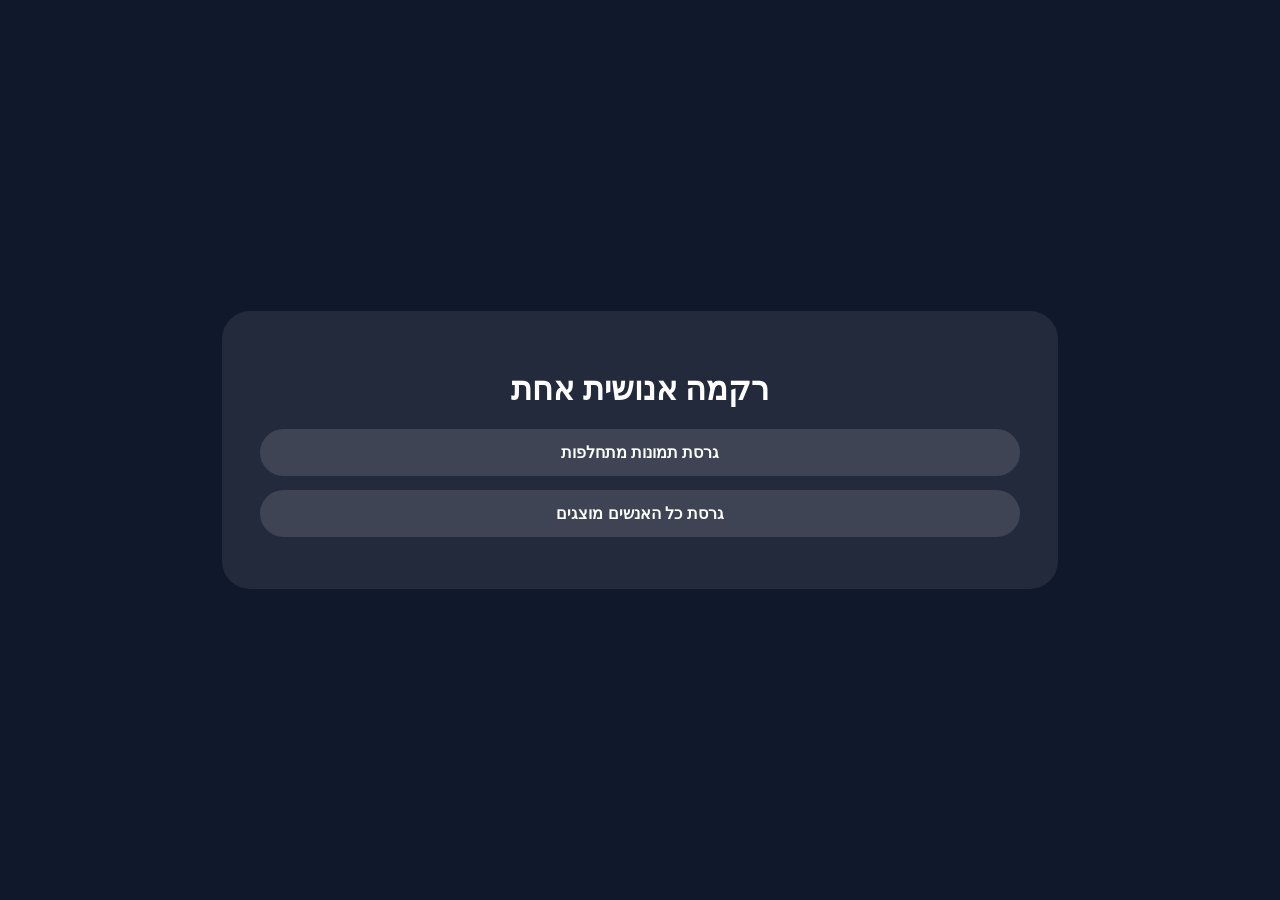
<file: index.html>
<!doctype html><html lang="he" dir="rtl"><head><meta charset="utf-8"><meta name="viewport" content="width=device-width,initial-scale=1"><title>רקמה אנושית אחת</title><style>body{margin:0;min-height:100vh;display:grid;place-items:center;background:#10182b;color:#fff;font-family:Arial,sans-serif}main{width:min(92%,760px);padding:38px;border-radius:28px;background:rgba(255,255,255,.08);text-align:center}a{display:block;margin:14px auto;padding:14px 18px;border-radius:999px;background:rgba(255,255,255,.12);color:#fff;text-decoration:none;font-weight:700}</style></head><body><main><h1>רקמה אנושית אחת</h1><a href="version_fade_search/">גרסת תמונות מתחלפות</a><a href="version_all_visible_search/">גרסת כל האנשים מוצגים</a></main></body></html>
</file>
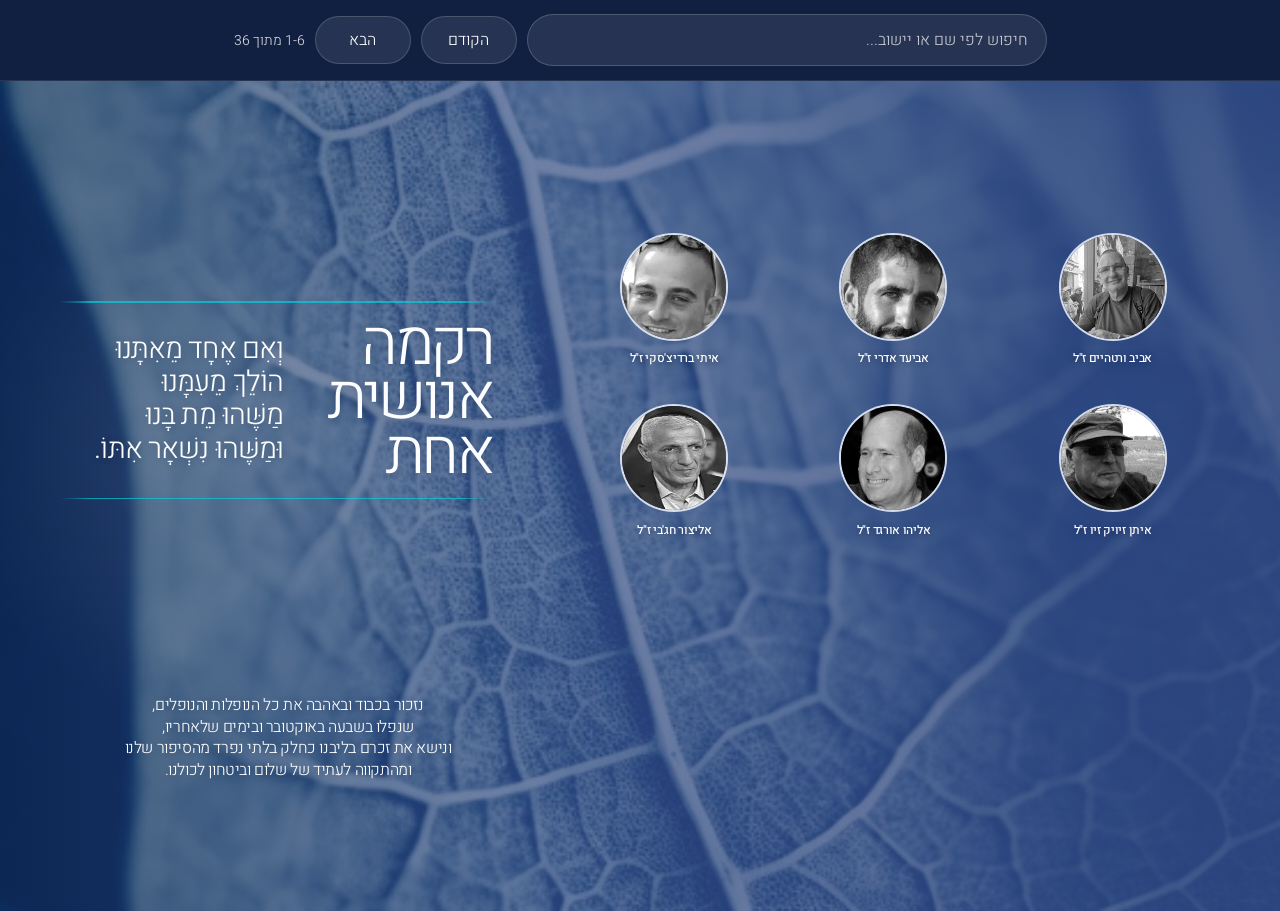
<file: version_all_visible_search/index.html>
<!doctype html>
<html lang="he" dir="rtl">
<head>
<meta charset="utf-8"><meta name="viewport" content="width=device-width, initial-scale=1">
<title>רקמה אנושית אחת — תמונות מתחלפות</title>
<style>
@import url('https://fonts.googleapis.com/css2?family=Heebo:wght@300;400;500;600;700;800;900&display=swap');
:root {
  --leaf-landscape: url("[data-uri]");
  --leaf-portrait: url("[data-uri]");
  --white: #fbfdff;
  --paper-blue: #2e427a;
  --paper-deep: #1d315e;
  --line: rgba(0,213,223,.72);
  --font: "Heebo", "Assistant", "Noto Sans Hebrew", Arial, sans-serif;
  --stroke: rgba(248,251,255,.82);
}
* { box-sizing:border-box; }
html { scroll-behavior:smooth; }
body {
  margin:0; min-height:100%; background:var(--paper-blue); color:var(--white);
  font-family:var(--font); overflow-x:hidden; font-weight:300;
}
button,input { font:inherit; color:inherit; }
button { cursor:pointer; }
img { max-width:100%; display:block; }
.rekama-wrap { width:min(100%,1920px); margin-inline:auto; background:var(--paper-blue); }
.toolbar {
  position:sticky; top:0; z-index:80; display:flex; flex-wrap:wrap; gap:10px; align-items:center; justify-content:center;
  padding:14px 16px; background:rgba(14,28,58,.88); backdrop-filter:blur(10px); border-bottom:1px solid rgba(255,255,255,.09);
}
.toolbar input {
  min-width:min(520px,100%); width:min(520px,100%); border:1px solid rgba(255,255,255,.18);
  background:rgba(255,255,255,.09); border-radius:999px; padding:13px 18px; outline:none;
}
.toolbar input::placeholder { color:rgba(255,255,255,.72); }
.tool-btn {
  border:1px solid rgba(255,255,255,.17); background:rgba(255,255,255,.09);
  border-radius:999px; padding:11px 16px; min-width:96px;
  transition:background .2s ease,transform .2s ease;
}
.tool-btn:hover,.tool-btn:focus-visible { background:rgba(255,255,255,.15); transform:translateY(-1px); outline:none; }
.tool-meta { font-size:14px; color:rgba(255,255,255,.80); }

.pdf-bg {
  position:relative; isolation:isolate; overflow:hidden;
  background:
    radial-gradient(circle at 18% 45%, rgba(255,255,255,.14), transparent 24%),
    linear-gradient(90deg, rgba(27,53,102,.50) 0%, rgba(46,66,122,.74) 36%, rgba(46,66,122,.94) 100%),
    var(--leaf-landscape) left center / cover no-repeat,
    var(--paper-blue);
}
.pdf-bg::before {
  content:""; position:absolute; inset:0; z-index:0;
  background: var(--leaf-landscape) left center / cover no-repeat;
  opacity:.28; mix-blend-mode:screen; filter:contrast(1.02) brightness(1.00);
  pointer-events:none;
}
.pdf-bg::after {
  content:""; position:absolute; inset:0; z-index:0;
  background:linear-gradient(90deg,rgba(11,34,72,.36) 0%, rgba(46,66,122,.22) 42%, rgba(46,66,122,.39) 100%);
  pointer-events:none;
}
.pdf-bg>* { position:relative; z-index:1; }
.rule { display:block; width:100%; height:1.7px; background:linear-gradient(90deg,transparent,var(--line) 7%,var(--line) 93%,transparent); opacity:.92; }
.title-lockup { display:grid; grid-template-columns:minmax(0,1.10fr) minmax(0,.93fr); align-items:center; gap:4.8%; direction:ltr; padding-block:3.5% 3.8%; }
.poem {
  direction:rtl; margin:0; font-size:clamp(25px,2.25vw,44px); font-weight:300; line-height:1.16;
  letter-spacing:-.03em; text-align:right; white-space:nowrap; text-shadow:0 1px 8px rgba(0,0,0,.18);
}
.main-title {
  direction:rtl; margin:0; font-size:clamp(56px,4.95vw,96px); font-weight:300; line-height:.86;
  letter-spacing:-.052em; text-align:right; text-shadow:0 1px 8px rgba(0,0,0,.16);
}
.dedication { margin:0; font-size:clamp(16px,1.18vw,22px); font-weight:300; line-height:1.35; letter-spacing:-.025em; text-align:center; text-shadow:0 1px 8px rgba(0,0,0,.18); }

.memory-slot {
  width:100%; display:grid; justify-items:center; align-content:start; text-decoration:none; direction:rtl; min-width:0;
  background:transparent; border:0; padding:0; color:#fff;
}
.photo-holder {
  width:clamp(92px,6.15vw,132px); aspect-ratio:1/1; border-radius:50%; overflow:hidden; display:grid; place-items:center;
  background:rgba(25,48,94,.32);
  box-shadow:0 0 0 clamp(2px,.16vw,4px) var(--stroke), inset -16px 0 28px rgba(255,255,255,.06), inset 18px 0 28px rgba(0,0,0,.08);
  transition:opacity .9s ease,transform .9s ease,filter .9s ease;
}
.photo-holder img { width:100%; height:100%; display:block; object-fit:contain; object-position:center center; background:rgba(255,255,255,.03); filter:grayscale(1) contrast(1.08); }
.slot-name {
  margin-top:clamp(10px,1.05vw,18px); max-width:145%; color:#fff; font-size:clamp(12px,.83vw,17px); font-weight:500;
  line-height:1.1; letter-spacing:-.025em; text-align:center; text-wrap:balance; text-shadow:0 1px 7px rgba(0,0,0,.35);
}
.memory-slot.is-fading .photo-holder,.memory-slot.is-fading .slot-name { opacity:.12; transform:scale(.96); filter:blur(.35px); }
.memory-slot:focus-visible { outline:3px solid rgba(128,225,245,.95); outline-offset:8px; border-radius:22px; }

.lightbox { position:fixed; inset:0; z-index:999; display:none; place-items:center; padding:22px; }
.lightbox.is-open { display:grid; }
.lightbox-backdrop { position:absolute; inset:0; background:rgba(5,12,28,.72); backdrop-filter:blur(8px); }
.lightbox-card {
  position:relative; width:min(92vw,620px); border-radius:30px; padding:clamp(18px,3vw,32px);
  background:linear-gradient(145deg, rgba(46,66,122,.96), rgba(18,33,67,.96));
  box-shadow:0 30px 90px rgba(0,0,0,.42), inset 0 0 0 1px rgba(255,255,255,.10);
  text-align:center;
}
.lightbox-close {
  position:absolute; inset-inline-start:18px; inset-block-start:18px; width:42px; height:42px; border-radius:50%;
  border:0; background:rgba(255,255,255,.92); color:#17264a; font-size:30px; line-height:1;
}
.lightbox-img {
  width:min(70vw,300px); aspect-ratio:1/1; border-radius:50%; overflow:hidden; margin:12px auto 20px;
  box-shadow:0 0 0 4px rgba(255,255,255,.78), 0 20px 50px rgba(0,0,0,.32); background:rgba(255,255,255,.08);
}
.lightbox-img img { width:100%; height:100%; object-fit:contain; filter:grayscale(1) contrast(1.08); }
.lightbox-title { margin:0; font-size:clamp(30px,4.4vw,56px); font-weight:300; line-height:1.05; }
.lightbox-place { display:inline-block; margin-top:12px; padding:7px 14px; border-radius:999px; background:rgba(255,255,255,.10); color:rgba(255,255,255,.9); font-size:16px; }

@media(max-width:860px),(orientation:portrait) {
  .pdf-bg {
    background:
      radial-gradient(circle at 24% 30%, rgba(255,255,255,.13), transparent 26%),
      linear-gradient(90deg, rgba(30,56,105,.40), rgba(46,66,122,.89)),
      var(--leaf-portrait) center top / cover no-repeat,
      var(--paper-blue);
  }
  .pdf-bg::before { background-image:var(--leaf-portrait); background-position:center top; opacity:.34; }
  .title-lockup { grid-template-columns:minmax(0,1.06fr) minmax(0,.94fr); gap:5.4%; }
  .poem { font-size:clamp(22px,5.2vw,46px); line-height:1.14; white-space:normal; }
  .main-title { font-size:clamp(46px,11vw,98px); line-height:.84; }
  .toolbar { justify-content:stretch; }
  .toolbar input { min-width:100%; }
}
@media(max-width:520px) {
  .title-lockup { gap:13px; padding-block:14px; }
  .poem { font-size:clamp(21px,5.7vw,30px); }
  .main-title { font-size:clamp(40px,10.8vw,58px); }
}

.fade-poster{height:calc(100svh - 70px);min-height:760px;}
.fade-hero{position:absolute;top:26.5%;left:4.7%;width:33.8%;text-align:center;}
.fade-dedication{position:absolute;left:5.4%;top:74%;width:34.2%;}
.fade-grid{
  position:absolute;top:15.5%;right:3.6%;width:55%;
  display:grid;grid-template-columns:repeat(5,minmax(0,1fr));
  gap:clamp(24px,2.25vw,42px) 4.2%;align-items:start;justify-items:center;direction:rtl;
}
.fade-grid .photo-holder{width:clamp(88px,5.75vw,122px);}
.fade-grid .slot-name{font-size:clamp(11px,.78vw,15px);}
.empty-search{position:absolute;right:7%;top:48%;width:min(500px,55%);padding:18px;border-radius:18px;background:rgba(255,255,255,.08);text-align:center;display:none;}
.empty-search.show{display:block;}
@media(max-width:1100px){.fade-grid{grid-template-columns:repeat(4,minmax(0,1fr));width:54%;}.fade-grid .photo-holder{width:clamp(82px,7vw,118px);}}
@media(max-width:860px),(orientation:portrait){
  .fade-poster{height:auto;min-height:max(100svh,1040px);}
  .fade-hero{position:relative;top:auto;left:auto;width:min(86%,820px);margin:clamp(32px,5vh,70px) auto 28px;}
  .fade-grid{position:relative;top:auto;right:auto;width:82%;margin:0 auto;grid-template-columns:repeat(2,minmax(0,1fr));gap:26px 14%;}
  .fade-grid .photo-holder{width:clamp(118px,30vw,190px);}
  .fade-grid .slot-name{font-size:clamp(14px,3.7vw,22px);}
  .fade-dedication{position:relative;left:auto;top:auto;width:84%;margin:36px auto 0;font-size:clamp(15px,3.6vw,22px);}
}


/* ===== תוספות v6: שומר על העיצוב המקורי, רק 6 אנשים בסבב + תוכן פופאפ ===== */
.fade-grid{grid-template-columns:repeat(3,minmax(0,1fr));width:48%;right:6.2%;top:18.5%;gap:clamp(30px,3.2vw,54px) 7%;}
.fade-grid .photo-holder{width:clamp(104px,7.1vw,150px);}
.fade-grid .slot-name{font-size:clamp(12px,.9vw,17px);}
.lightbox-card{width:min(94vw,900px);max-height:90svh;overflow:auto;text-align:right;}
.lightbox-img{width:min(62vw,260px);margin:10px auto 18px;}
.lightbox-title{text-align:center;margin:8px 0 6px;font-size:clamp(26px,3vw,40px);line-height:1.1;}
.lightbox-place,.lightbox-role{text-align:center;color:rgba(255,255,255,.78);font-size:clamp(15px,1.4vw,19px);line-height:1.45;}
.lightbox-role{margin-top:3px;}
.lightbox-text{margin:20px auto 0;max-width:760px;text-align:right;white-space:pre-line;font-size:clamp(16px,1.22vw,20px);line-height:1.75;color:rgba(255,255,255,.92);font-weight:300;}
.lightbox-gallery{display:grid;grid-template-columns:repeat(auto-fit,minmax(82px,1fr));gap:10px;margin:22px auto 0;max-width:760px;}
.lightbox-gallery img{width:100%;aspect-ratio:1/1;border-radius:18px;object-fit:cover;background:rgba(255,255,255,.08);box-shadow:0 0 0 1px rgba(255,255,255,.20),0 10px 24px rgba(0,0,0,.20);filter:grayscale(1) contrast(1.04);}
@media(max-width:1100px){.fade-grid{grid-template-columns:repeat(3,minmax(0,1fr));width:52%;right:4%;}.fade-grid .photo-holder{width:clamp(92px,8vw,132px);}}
@media(max-width:860px),(orientation:portrait){.fade-grid{grid-template-columns:repeat(2,minmax(0,1fr));width:82%;right:auto;top:auto;gap:26px 14%;}.fade-grid .photo-holder{width:clamp(118px,30vw,190px);} .lightbox-card{border-radius:24px;padding:22px 18px;}.lightbox-text{font-size:16px;line-height:1.65;}}

</style>
</head>
<body>
<div class="rekama-wrap">
  <div class="toolbar">
    <input id="searchInput" type="search" placeholder="חיפוש לפי שם או יישוב..." aria-label="חיפוש לפי שם או יישוב">
    <button id="prevBtn" class="tool-btn" type="button">הקודם</button>
    <button id="nextBtn" class="tool-btn" type="button">הבא</button>
    <span id="statusText" class="tool-meta"></span>
  </div>
  <section class="pdf-bg fade-poster" aria-label="רקמה אנושית אחת">
    <header class="fade-hero">
      <span class="rule" aria-hidden="true"></span>
      <div class="title-lockup">
        <p class="poem">וְאִם אֶחָד מֵאִתָּנוּ<br>הוֹלֵךְ מֵעִמָּנוּ<br>מַשֶּׁהוּ מֵת בָּנוּ<br>וּמַשֶּׁהוּ נִשְׁאָר אִתּוֹ.</p>
        <h1 class="main-title">רקמה<br>אנושית<br>אחת</h1>
      </div>
      <span class="rule" aria-hidden="true"></span>
    </header>
    <div class="fade-grid" id="posterGrid" aria-label="תמונות מתחלפות של הנופלות והנופלים"></div>
    <p class="dedication fade-dedication">נזכור בכבוד ובאהבה את כל הנופלות והנופלים,<br>שנפלו בשבעה באוקטובר ובימים שלאחריו,<br>ונישא את זכרם בליבנו כחלק בלתי נפרד מהסיפור שלנו<br>ומהתקווה לעתיד של שלום וביטחון לכולנו.</p>
    <div id="emptySearch" class="empty-search">לא נמצאו תוצאות לחיפוש הזה.</div>
  </section>
</div>

<div class="lightbox" id="lightbox" aria-hidden="true">
  <div class="lightbox-backdrop" data-close="1"></div>
  <article class="lightbox-card" role="dialog" aria-modal="true" aria-labelledby="lightboxTitle">
    <button class="lightbox-close" type="button" id="lightboxClose" aria-label="סגירה">×</button>
    <div class="lightbox-img" id="lightboxImg"></div>
    <h2 class="lightbox-title" id="lightboxTitle"></h2>
    <div class="lightbox-place" id="lightboxPlace"></div>
    <div class="lightbox-role" id="lightboxRole"></div>
    <div class="lightbox-text" id="lightboxText"></div>
    <div class="lightbox-gallery" id="lightboxGallery" aria-label="תמונות נוספות"></div>
  </article>
</div>


<script src="people_assets_manifest.js?v=original-fade-assets-v7"></script>
<script>
'use strict';

const FALLBACK_PEOPLE = [{"id": "person-043", "name": "ליבשטיין אופיר ז\"ל", "place": "כפר עזה", "image": "assets/people-original/person-043.jpg", "age": 50, "role": "ראש המועצה האזורית שער הנגב וחבר כיתת הכוננות; חבר כיתת הכוננות כפר עזה"}, {"id": "person-054", "name": "צדיקביץ' עומר ז\"ל", "place": "כפר עזה", "image": "assets/people-original/person-054.jpg", "age": 50, "role": "מנהל מערכות המידע של המועצה, איש ים וגלישה"}, {"id": "person-055", "name": "קוץ אביב ז\"ל", "place": "כפר עזה", "image": "assets/people-original/person-055.jpg", "age": 53, "role": "מנהל פרויקטים, יוצר, איש משפחה ויוזם עפיפוניאדה"}, {"id": "person-058", "name": "קוץ ליבנת ז\"ל", "place": "כפר עזה", "image": "assets/people-original/person-058.jpg", "age": 49, "role": "אשת חינוך, יוצרת ומייסדת 'ביתמלאכה'"}, {"id": "person-059", "name": "קוץ רותם ז\"ל", "place": "כפר עזה", "image": "assets/people-original/person-059.jpg", "age": 18.5, "role": "מפקדת טירונים, רקדנית, אופה ויוצרת"}, {"id": "person-056", "name": "קוץ יונתן ז\"ל", "place": "כפר עזה", "image": "assets/people-original/person-056.jpg", "age": 16, "role": "כדורסלן מצטיין באקדמיית הפועל תל אביב"}, {"id": "person-057", "name": "קוץ יפתח ז\"ל", "place": "כפר עזה", "image": "assets/people-original/person-057.jpg", "age": 14, "role": "כדורסלן צעיר באקדמיית הפועל תל אביב"}, {"id": "person-072", "name": "זוהר יניב ז\"ל", "place": "נחל עוז", "image": "assets/people-original/person-072.jpg", "age": 53, "role": "חבר קהילת נחל עוז"}, {"id": "person-073", "name": "זוהר יסמין ז\"ל", "place": "נחל עוז", "image": "assets/people-original/person-073.jpg", "age": 48, "role": "חברת קהילת נחל עוז"}, {"id": "person-074", "name": "זוהר קשת ז\"ל", "place": "נחל עוז", "image": "assets/people-original/person-074.jpg", "age": 20, "role": "חברת קהילת נחל עוז"}, {"id": "person-075", "name": "זוהר תכלת ז\"ל", "place": "נחל עוז", "image": "assets/people-original/person-075.jpg", "age": 18, "role": "חברת קהילת נחל עוז"}, {"id": "person-044", "name": "ליבשטיין ניצן ז\"ל", "place": "כפר עזה", "image": "assets/people-original/person-044.jpg", "age": 19, "role": "בוגר מכינה קדם-צבאית, צעיר בעל תעצומות נפש"}, {"id": "person-027", "name": "גולדשטיין נדב ז\"ל", "place": "כפר עזה", "image": "assets/people-original/person-027.jpg", "age": 48, "role": "אב ואיש משפחה מכפר עזה"}, {"id": "person-028", "name": "גולדשטיין ים ז\"ל", "place": "כפר עזה", "image": "assets/people-original/person-028.jpg", "age": 20, "role": "סמלת טירונים ורס\"פית בחיל הקשר והתקשוב"}, {"id": "person-011", "name": "אדמוני מיכל ז\"ל", "place": "כפר עזה", "image": "assets/people-original/person-011.jpg", "age": 57, "role": "סופרת, מרצה, מאמנת ואשת השראה"}, {"id": "person-010", "name": "אדמוני גיא ז\"ל", "place": "כפר עזה", "image": "assets/people-original/person-010.jpg", "age": 25, "role": "סרן בחיל המודיעין, מפקד ואיש ערכים"}, {"id": "person-015", "name": "איתמרי רם ז\"ל", "place": "כפר עזה", "image": "assets/people-original/person-015.jpg", "age": 56, "role": "איש עבודה, נתינה ומשפחה"}, {"id": "person-016", "name": "איתמרי לילי ז\"ל", "place": "כפר עזה", "image": "assets/people-original/person-016.jpg", "age": 63, "role": "אשת חינוך, תרבות, טיולים ושמחת חיים"}, {"id": "person-021", "name": "ברדיצ'סקי איתי ז\"ל", "place": "כפר עזה", "image": "assets/people-original/person-021.jpg", "age": 30, "role": "קצין גולני לשעבר, סטודנט להנדסת חשמל ואב לתאומים"}, {"id": "person-022", "name": "בדיצ'סקי הדר ז\"ל", "place": "כפר עזה", "image": "assets/people-original/person-022.jpg", "age": 30, "role": "כלכלנית ורואת חשבון, אם לתאומים"}, {"id": "person-019", "name": "אפשטין בלהה ז\"ל", "place": "כפר עזה", "image": "assets/people-original/person-019.jpg", "age": 81, "role": "חברת קהילת כפר עזה"}, {"id": "person-020", "name": "אפשטין נטע ז\"ל", "place": "כפר עזה", "image": "assets/people-original/person-020.jpg", "age": 21, "role": "צעיר משכונת דור צעיר, בן זוגה של אירן שביט"}, {"id": "person-030", "name": "גורן טובה ז\"ל", "place": "כפר עזה", "image": "assets/people-original/person-030.jpg", "age": 65, "role": "חברת קהילת כפר עזה"}, {"id": "person-029", "name": "גורן ארן ז\"ל", "place": "כפר עזה", "image": "assets/people-original/person-029.jpg", "age": 34, "role": "חברת קהילת כפר עזה"}, {"id": "person-034", "name": "ורטהיים דורית ז\"ל", "place": "כפר עזה", "image": "assets/people-original/person-034.jpg", "age": 54, "role": "חברת קהילת כפר עזה"}, {"id": "person-035", "name": "ורטהיים אביב ז\"ל", "place": "כפר עזה", "image": "assets/people-original/person-035.jpg", "age": 57, "role": "חבר קהילת כפר עזה"}, {"id": "person-037", "name": "זיו איתן ז\"ל", "place": "כפר עזה", "image": "assets/people-original/person-037.jpg", "age": 74, "role": "מורה דרך ויוזם מיזם 'מוקירים'"}, {"id": "person-038", "name": "זיו פלג תמי ז\"ל", "place": "כפר עזה", "image": "assets/people-original/person-038.jpg", "age": 72, "role": "אופה מוכשרת, מתנדבת ואשת בית וקהילה"}, {"id": "person-050", "name": "פלד גילה ז\"ל", "place": "כפר עזה", "image": "assets/people-original/person-050.jpg", "age": 59, "role": "אחות קהילה, מנהלת מרפאה ואשת נתינה"}, {"id": "person-051", "name": "פלד יזהר ז\"ל", "place": "כפר עזה", "image": "assets/people-original/person-051.jpg", "age": 62, "role": "תת-ניצב בדימוס, מפקד במג\"ב ואיש משפחה"}, {"id": "person-049", "name": "פלד דניאל ז\"ל", "place": "כפר עזה", "image": "assets/people-original/person-049.jpg", "age": 28, "role": "פראמדיק, מאמן כושר ואיש חיוך וצחוק"}, {"id": "person-052", "name": "פלש יגאל ז\"ל", "place": "כפר עזה", "image": "assets/people-original/person-052.jpg", "age": 66, "role": "חקלאי, אגרונום ומומחה לגידולי שדה"}, {"id": "person-053", "name": "פלש סינתיה תמר ז\"ל", "place": "כפר עזה", "image": "assets/people-original/person-053.jpg", "age": 67, "role": "רכזת אקדמית, זמרת מקהלה ואשת משפחה"}, {"id": "person-066", "name": "שוורצמן אלברטו דוד ז\"ל", "place": "כפר עזה", "image": "assets/people-original/person-066.jpg", "age": 67, "role": "איש חקלאות, השקיה, אירוח ומשפחה"}, {"id": "person-065", "name": "שוורצמן פינקו אורלי ז\"ל", "place": "כפר עזה", "image": "assets/people-original/person-065.jpg", "age": 67, "role": "אחות ומנהלת סיעוד, אם וסבתא מסורה"}, {"id": "person-078", "name": "עידן צחי ז\"ל", "place": "נחל עוז", "image": "assets/people-original/person-078.jpg", "age": 50, "role": "אב משפחה מנחל עוז שנחטף לרצועת עזה"}, {"id": "person-079", "name": "עידן מעיין ז\"ל", "place": "נחל עוז", "image": "assets/people-original/person-079.jpg", "age": 18, "role": "חברת קהילת נחל עוז"}, {"id": "person-046", "name": "עידן רועי ז\"ל", "place": "כפר עזה", "image": "assets/people-original/person-046.jpg", "age": 43, "role": "צלם עיתונות, אמן ומורה לצילום"}, {"id": "person-045", "name": "עידן סמדר ז\"ל", "place": "כפר עזה", "image": "assets/people-original/person-045.jpg", "age": 38, "role": "אשת מודיעין והפקה, אם לשלושה"}, {"id": "person-070", "name": "אליקים נעם ז\"ל", "place": "נחל עוז", "image": "assets/people-original/person-070.jpg", "age": 46, "role": "מסגר, איש משפחה ונתינה"}, {"id": "person-081", "name": "ערבה דקלה ז\"ל", "place": "נחל עוז", "image": "assets/people-original/person-081.jpg", "age": 51, "role": "אשת חינוך, מנהלת מערכת החינוך ויועצת חינוכית בגיל הרך"}, {"id": "person-080", "name": "ערבה אליעז תומר ז\"ל", "place": "נחל עוז", "image": "assets/people-original/person-080.jpg", "age": 17, "role": "בן קיבוץ נחל עוז"}, {"id": "person-061", "name": "רביב ניב ז\"ל", "place": "כפר עזה", "image": "assets/people-original/person-061.jpg", "age": 27, "role": "קצינה לשעבר, סטודנטית לפסיכולוגיה וקרימינולוגיה"}, {"id": "person-036", "name": "זיני ניראל ז\"ל", "place": "כפר עזה", "image": "assets/people-original/person-036.jpg", "age": 31, "role": "רב-סרן במילואים, קצין ומנהיג של נתינה"}, {"id": "person-017", "name": "אלקבץ סיון ז\"ל", "place": "כפר עזה", "image": "assets/people-original/person-017.jpg", "age": 23, "role": "סטודנטית למדעי המחשב, רקדנית ואמנית בנפשה"}, {"id": "person-041", "name": "חסידים נאור ז\"ל", "place": "כפר עזה", "image": "assets/people-original/person-041.jpg", "age": 23, "role": "בן זוגה של סיון אלקבץ, איש שמחת חיים ונתינה"}, {"id": "person-004", "name": "חג'בי זיו ז\"ל", "place": "גבים", "image": "assets/people-original/person-004.jpg", "age": 29, "role": "מוזיקאי, אוהב אדם ואוהב ריקוד"}, {"id": "person-006", "name": "חג'בי יהונתן ז\"ל", "place": "יכיני", "image": "assets/people-original/person-006.jpg", "age": 18, "role": "מדריך, אוהב בעלי חיים וחולם להיות וטרינר"}, {"id": "person-005", "name": "חג'בי אליצור צוריאל ז\"ל", "place": "יכיני", "image": "assets/people-original/person-005.jpg", "age": 60, "role": "תושב מושב יכיני"}, {"id": "person-007", "name": "חג'בי יזהר ז\"ל", "place": "יכיני", "image": "assets/people-original/person-007.jpg", "age": 66, "role": "איש אדמה, קומביינים ומשפחה"}, {"id": "person-067", "name": "שושני אופיר ז\"ל", "place": "כפר עזה", "image": "assets/people-original/person-067.jpg", "age": 20, "role": "סמלת בחיל המודיעין, מפקדת טירונים וחברת קבוצת שיטה"}, {"id": "person-077", "name": "מולל ג'ושוע לואיטו ז\"ל", "place": "נחל עוז", "image": "assets/people-original/person-077.jpg", "age": 21, "role": "אזרח טנזניה שנחטף מנחל עוז"}, {"id": "person-023", "name": "בויום יובל ז\"ל", "place": "כפר עזה", "image": "assets/people-original/person-023.jpg", "age": 21, "role": "תושב כפר עזה"}, {"id": "person-069", "name": "שמריז אלון ז\"ל", "place": "כפר עזה", "image": "assets/people-original/person-069.jpg", "age": 26, "role": "בן כפר עזה, שחקן כדורסל וסטודנט לעתיד להנדסת מחשבים"}, {"id": "person-086", "name": "שפירא זיו פפה ז\"ל", "place": "ניר עם", "image": "assets/people-original/person-086.jpg", "age": 26, "role": "רתך צנרת, צורף, מוזיקאי וחובב מסיבות"}, {"id": "person-002", "name": "נעים אמיר ז\"ל", "place": "ארז", "image": "assets/people-original/person-002.jpg", "age": 27, "role": "רס\"ן במילואים וחבר כיתת הכוננות של קיבוץ ארז; חבר כיתת הכוננות בקיבוץ ארז"}, {"id": "person-039", "name": "חיים יותם ז\"ל", "place": "כפר עזה", "image": "assets/people-original/person-039.jpg", "age": 28, "role": "תושב כפר עזה שנחטף לרצועת עזה"}, {"id": "person-048", "name": "סלומון יובל ז\"ל", "place": "כפר עזה", "image": "assets/people-original/person-048.jpg", "age": 29, "role": "לוחם נח\"ל לשעבר, אוהד מכבי חיפה ואיש שמחת חיים"}, {"id": "person-012", "name": "אדרי אביעד ז\"ל", "place": "כפר עזה", "image": "assets/people-original/person-012.jpg", "age": 30, "role": "איש של אנשים, הומור ועשייה"}, {"id": "person-008", "name": "סלאם פלג ז\"ל", "place": "יכיני", "image": "assets/people-original/person-008.jpg", "age": 30, "role": "רס\"ן, מפקד, מוזיקאי ואיש משפחה"}, {"id": "person-026", "name": "ברעם אביב ז\"ל", "place": "כפר עזה", "image": "assets/people-original/person-026.jpg", "age": 33, "role": "חבר כיתת הכוננות, מפיק טכני ואיש משפחה; חבר כיתת הכוננות כפר עזה"}, {"id": "person-025", "name": "ברגשטיין שחף ז\"ל", "place": "כפר עזה", "image": "assets/people-original/person-025.jpg", "age": 33, "role": "לוחם מילואים, חובש, איש אדמה וטיולים"}, {"id": "person-001", "name": "גלסקי יבגני ז\"ל", "place": "ארז", "image": "assets/people-original/person-001.jpg", "age": 34, "role": "לוחם אש, מאמן כושר ורוכב אופניים"}, {"id": "person-033", "name": "וינר יהב ז\"ל", "place": "כפר עזה", "image": "assets/people-original/person-033.jpg", "age": 37, "role": "יוצר קולנוע, שחקן, אב ובעל"}, {"id": "person-032", "name": "הנדי אבי ז\"ל", "place": "כפר עזה", "image": "assets/people-original/person-032.jpg", "age": 38, "role": "סרן, סגן רבש\"ץ וחבר כיתת הכוננות בכפר עזה; סגן רבש\"ץ כפר עזה"}, {"id": "person-083", "name": "פיורנטינו אילן ז\"ל", "place": "נחל עוז", "image": "assets/people-original/person-083.jpg", "age": 38, "role": "רבש\"ץ נחל עוז, אב ואיש קהילה; רבש\"צ נחל עוז"}, {"id": "person-084", "name": "פנסה ארד סומקואן ז\"ל", "place": "נחל עוז", "image": "assets/people-original/person-084.jpg", "age": 39, "role": "אזרח תאילנד, עובד חקלאות"}, {"id": "person-047", "name": "עמיקם נדב ז\"ל", "place": "כפר עזה", "image": "assets/people-original/person-047.jpg", "age": 39, "role": "מחנך, אמן עץ וחבר כיתת הכוננות; חבר כיתת הכוננות כפר עזה"}, {"id": "person-063", "name": "רוסו אורי שמעון ז\"ל", "place": "כפר עזה", "image": "assets/people-original/person-063.jpg", "age": 44, "role": "רב-סרן, מהנדס, לוחם אש וחבר כיתת הכוננות; סגן מפקד כיתת הכוננות כפר עזה"}, {"id": "person-014", "name": "אילון טל ז\"ל", "place": "כפר עזה", "image": "assets/people-original/person-014.jpg", "age": 46, "role": "מפקד כיתת הכוננות, איש ים וקהילה; מפקד כיתת הכוננות כפר עזה"}, {"id": "person-024", "name": "בן דוד מאיה ז\"ל", "place": "כפר עזה", "image": "assets/people-original/person-024.jpg", "age": 48, "role": "מחנכת, יזמית ובעלת מורינגה ישראל"}, {"id": "person-040", "name": "חרמש עומר ז\"ל", "place": "כפר עזה", "image": "assets/people-original/person-040.jpg", "age": 48, "role": "איש חינוך בלתי-פורמלי, אוהד הפועל תל אביב ואוהב כלבים"}, {"id": "person-082", "name": "פוסלושני רן ז\"ל", "place": "נחל עוז", "image": "assets/people-original/person-082.jpg", "age": 48, "role": "חבר כיתת הכוננות, איש משפחה וקהילה; חבר כיתת הכוננות נחל עוז"}, {"id": "person-003", "name": "דוידוביץ שלומי ז\"ל", "place": "גבים", "image": "assets/people-original/person-003.jpg", "age": 50, "role": "איש משפחה, רוכב אופניים וחבר אהוב בקהילתו"}, {"id": "person-068", "name": "שטהל מירה ז\"ל", "place": "כפר עזה", "image": "assets/people-original/person-068.jpg", "age": 53, "role": "אשת חינוך, יועצת ופסיכותרפיסטית"}, {"id": "person-009", "name": "אביאני שחר ז\"ל", "place": "כפר עזה", "image": "assets/people-original/person-009.jpg", "age": 56, "role": "רבש\"ץ כפר עזה, איש משפחה וקהילה"}, {"id": "person-018", "name": "אמיר מרדכי (מודי) ז\"ל", "place": "כפר עזה", "image": "assets/people-original/person-018.jpg", "age": 67, "role": "איש כפיים, מחשבים ומשפחה"}, {"id": "person-013", "name": "אורגד אליהו ז\"ל", "place": "כפר עזה", "image": "assets/people-original/person-013.jpg", "age": 72, "role": "איש תרבות, דעת וקהילת כפר עזה"}, {"id": "person-060", "name": "קציר דוד ז\"ל", "place": "כפר עזה", "image": "assets/people-original/person-060.jpg", "age": 72, "role": "חבר קהילת כפר עזה ואוהב טיולי ג'יפים"}, {"id": "person-064", "name": "רייכנשטיין אליהו ז\"ל", "place": "כפר עזה", "image": "assets/people-original/person-064.jpg", "age": 75, "role": "ספורטאי, רוכב אופניים, אמן ומטפח הבוסתן"}, {"id": "person-071", "name": "ברוש שושנה ז\"ל", "place": "נחל עוז", "image": "assets/people-original/person-071.jpg", "age": 75, "role": "קיבוצניקית, אשת תרבות ומשפחה"}, {"id": "person-031", "name": "דגני נעמי ז\"ל", "place": "כפר עזה", "image": "assets/people-original/person-031.jpg", "age": 80, "role": "אחות, ממקימות המרפאה בכפר עזה ואשת נתינה"}, {"id": "person-085", "name": "רון שלמה צבי ז\"ל", "place": "נחל עוז", "image": "assets/people-original/person-085.jpg", "age": 84, "role": "ממייסדי נחל עוז, איש אדמה, ספר וקהילה"}, {"id": "person-062", "name": "רונן נירה ז\"ל", "place": "כפר עזה", "image": "assets/people-original/person-062.jpg", "age": 85, "role": "חברת קהילת כפר עזה"}, {"id": "person-076", "name": "ליבנה חיים ז\"ל", "place": "נחל עוז", "image": "assets/people-original/person-076.jpg", "age": 87, "role": "חבר קהילת נחל עוז"}];
const SLOTS_PER_ROUND = 6;
const PEOPLE_ROOTS = ['assets/people', 'assets/people-original'];
const MAIN_IMAGE_ROOT = 'assets/people-original';
const GITHUB_BRANCH = 'main';

const searchInput = document.getElementById('searchInput');
const lightbox = document.getElementById('lightbox');
const lightboxImg = document.getElementById('lightboxImg');
const lightboxTitle = document.getElementById('lightboxTitle');
const lightboxPlace = document.getElementById('lightboxPlace');
const lightboxRole = document.getElementById('lightboxRole');
const lightboxText = document.getElementById('lightboxText');
const lightboxGallery = document.getElementById('lightboxGallery');
const lightboxClose = document.getElementById('lightboxClose');
const posterGrid = document.getElementById('posterGrid');
const statusText = document.getElementById('statusText');
const prevBtn = document.getElementById('prevBtn');
const nextBtn = document.getElementById('nextBtn');
const emptySearch = document.getElementById('emptySearch');

let people = [];
let cards = [];
let active = [];
let startIndex = 0;
let timer = null;
let slotsCount = SLOTS_PER_ROUND;

function escapeHtml(value) {
  return String(value || '').replace(/[&<>"']/g, ch => ({'&':'&amp;','<':'&lt;','>':'&gt;','"':'&quot;',"'":'&#039;'}[ch]));
}
function encodePath(path) {
  return String(path || '').split('/').map(part => encodeURIComponent(part)).join('/');
}
function normalizeSlashes(path) { return String(path || '').replace(/\\/g, '/').replace(/\/+/g, '/'); }
function cleanPersonName(value) {
  let s = String(value || '').trim();
  s = s.replace(/\.[a-z0-9]+$/i, '');
  s = s.replace(/^\d+[_\-\s]*/, '');
  s = s.replace(/[_\-\s]*\d{4,6}$/g, '');
  s = s.replace(/[_\-]+/g, ' ').replace(/\s+/g, ' ').trim();
  s = s.replace(/ז["״'׳`]{0,2}ל/g, 'ז״ל').replace(/ז״ל/g, 'ז"ל');
  if (s && !/ז["״']?ל/.test(s)) s += ' ז"ל';
  return s;
}
function titleFromPath(path) {
  const parts = normalizeSlashes(path).split('/').filter(Boolean);
  return cleanPersonName(parts[parts.length - 1] || '');
}

function nameTokens(value) {
  let s = cleanPersonName(value);
  s = s.replace(/ז["״'׳`]{0,2}ל/g, '');
  s = s.replace(/[0-9]/g, ' ');
  s = s.replace(/[()\[\]{}.,:;"'״׳`]/g, ' ');
  const tokens = s.split(/\s+/).map(t => t.trim()).filter(t => t.length > 1);
  return Array.from(new Set(tokens)).sort().join('|');
}
function tokenArray(value) {
  const key = nameTokens(value);
  return key ? key.split('|') : [];
}
function findFallbackPersonByName(name) {
  const key = nameTokens(name);
  if (!key) return null;
  for (const p of FALLBACK_PEOPLE) {
    if (nameTokens(p.name) === key) return p;
  }
  const tokens = tokenArray(name);
  if (tokens.length < 2) return null;
  let best = null;
  let bestScore = 0;
  for (const p of FALLBACK_PEOPLE) {
    const pt = tokenArray(p.name);
    const overlap = tokens.filter(t => pt.includes(t)).length;
    const score = overlap / Math.max(tokens.length, pt.length || 1);
    if (overlap >= 2 && score > bestScore) { best = p; bestScore = score; }
  }
  return bestScore >= 0.66 ? best : null;
}
function mainImageForPerson(name, itemImage, photos) {
  const given = normalizeSlashes(itemImage || '');
  if (given) return given;
  const fallback = findFallbackPersonByName(name);
  if (fallback && fallback.image) return normalizeSlashes(fallback.image);
  return (photos && photos[0]) || '';
}
function cleanProfileText(raw) {
  const badExact = new Set([
    'עבור לתפריט נושאים','עבור למפת האתר','אזרחים חללי פעולות איבה - חיפוש','חללי "חרבות ברזל"','האנדרטה לזכרם בהר הרצל',
    'דבר שר העבודה','דבר מנכ"ל הביטוח הלאומי','מידע שימושי למשפחות השכולות','אוגדן זכויות למשפחות חללי פעולות האיבה',
    'שיתוף בפייסבוק','הדפסת תווית לנר זיכרון','שיתוף בפייסבוק הדפסת תווית לנר זיכרון',
    'על אודות האתר','דף חלל','אלבום זיכרון','תמונות המצבה','בניית אתרים:','פיתוח מאגרי מידע'
  ]);
  const badInline = [
    /שיתוף\s+בפייסבוק\s+הדפסת\s+תווית\s+לנר\s+זיכרון/g,
    /שיתוף\s+בפייסבוק/g,
    /הדפסת\s+תווית\s+לנר\s+זיכרון/g
  ];
  let text = String(raw || '').replace(/\r/g, '\n');
  badInline.forEach(re => { text = text.replace(re, ''); });
  let lines = text.split('\n').map(l => l.trim()).filter(Boolean);
  lines = lines.filter(line => {
    if (badExact.has(line)) return false;
    if (/^(עבור|מידע שימושי|אוגדן זכויות|בניית אתרים|פיתוח מאגרי מידע)/.test(line)) return false;
    if (/^אנו עושים כל מאמץ לדייק/.test(line)) return false;
    if (/^אם ברצונכם להעיר או לתקן/.test(line)) return false;
    return true;
  });
  return lines.join('\n');
}
function extractPlace(text) {
  const s = String(text || '');
  const patterns = [/התגורר(?:ה)?\s+ב([^\n,]+)/, /מקום אירוע:\s*([^\n,]+)/, /מקום מגורים:\s*([^\n,]+)/];
  for (const re of patterns) {
    const m = s.match(re);
    if (m && m[1]) return m[1].trim();
  }
  return '';
}
function normalizeManifestItem(item, index) {
  const folder = normalizeSlashes(item.folder || item.dir || item.path || '');
  const rawText = item.profileText || item.text || '';
  const cleanText = cleanProfileText(rawText);
  const name = cleanPersonName(item.name || titleFromPath(folder) || `אדם ${index + 1}`);
  const photos = (item.photos || item.images || []).map(p => normalizeSlashes(p)).filter(Boolean);
  const image = mainImageForPerson(name, item.mainImage || item.image || '', photos);
  return {
    id: item.id || folder || `manifest-${index}`,
    name,
    place: item.place || extractPlace(cleanText),
    role: item.role || '',
    image,
    photos,
    profileText: cleanText,
    profileTextPath: item.profileTextPath || item.textPath || ''
  };
}
function manifestPeople() {
  const manifest = Array.isArray(window.PEOPLE_ASSETS_MANIFEST) ? window.PEOPLE_ASSETS_MANIFEST : [];
  return manifest.map(normalizeManifestItem).filter(p => p.name && (p.image || p.profileText || p.photos.length));
}
function getGithubRepoInfo() {
  const host = location.hostname;
  if (!host.endsWith('.github.io')) return null;
  const owner = host.replace('.github.io', '');
  const parts = location.pathname.split('/').filter(Boolean);
  if (!parts.length) return null;
  const repo = parts[0];
  let base = parts.slice(1);
  if (base.length && /\.[a-z0-9]+$/i.test(base[base.length - 1])) base = base.slice(0, -1);
  return { owner, repo, basePath: base.join('/') };
}
async function loadGithubAssetsFallback() {
  const info = getGithubRepoInfo();
  if (!info) return [];
  try {
    const api = `https://api.github.com/repos/${info.owner}/${info.repo}/git/trees/${GITHUB_BRANCH}?recursive=1`;
    const res = await fetch(api, { cache: 'no-store' });
    if (!res.ok) throw new Error('GitHub API ' + res.status);
    const data = await res.json();
    const tree = Array.isArray(data.tree) ? data.tree : [];
    for (const root of PEOPLE_ROOTS) {
      const prefix = [info.basePath, root].filter(Boolean).join('/').replace(/^\/+|\/+$/g, '');
      const grouped = new Map();
      for (const node of tree) {
        if (node.type !== 'blob') continue;
        const path = node.path || '';
        if (!path.startsWith(prefix + '/')) continue;
        const rest = path.slice(prefix.length + 1);
        const bits = rest.split('/');
        if (bits.length < 2) continue;
        const personFolder = bits[0];
        const rel = bits.slice(1).join('/');
        if (!grouped.has(personFolder)) grouped.set(personFolder, { folder: `${root}/${personFolder}`, name: cleanPersonName(personFolder), photos: [], profileTextPath: '', profileText: '' });
        const item = grouped.get(personFolder);
        if (/^photos\//i.test(rel) && /\.(jpe?g|png|webp|gif)$/i.test(rel)) {
          item.photos.push(`https://raw.githubusercontent.com/${info.owner}/${info.repo}/${GITHUB_BRANCH}/${encodePath(path)}`);
        } else if (/^profile_text\.txt$/i.test(rel)) {
          item.profileTextPath = `https://raw.githubusercontent.com/${info.owner}/${info.repo}/${GITHUB_BRANCH}/${encodePath(path)}`;
        }
      }
      let arr = Array.from(grouped.values()).filter(x => x.photos.length || x.profileTextPath);
      if (arr.length) {
        await Promise.all(arr.map(async item => {
          if (!item.profileTextPath) return;
          try {
            const r = await fetch(item.profileTextPath, { cache: 'no-store' });
            if (r.ok) item.profileText = await r.text();
          } catch (_) {}
        }));
        return arr.map(normalizeManifestItem);
      }
    }
  } catch (err) {
    console.warn('GitHub assets fallback failed:', err);
  }
  return [];
}
async function loadPeople() {
  let list = manifestPeople();
  if (!list.length) list = await loadGithubAssetsFallback();
  if (!list.length) {
    list = FALLBACK_PEOPLE.map((p, i) => ({...p, id:p.id || `fallback-${i}`, photos:p.image?[p.image]:[], profileText:''}));
  }
  const seen = new Set();
  people = list.filter(p => {
    const key = (p.name || '').replace(/\s+/g, ' ').trim();
    if (!key || seen.has(key)) return false;
    seen.add(key); return true;
  });
}
function imgMarkup(person) {
  const src = person.image || (person.photos && person.photos[0]) || '';
  if (!src) return `<span style="display:grid;place-items:center;width:100%;height:100%;font-size:42px;opacity:.65">🕯️</span>`;
  return `<img src="${escapeHtml(src)}" alt="${escapeHtml(person.name)}" loading="lazy">`;
}
function matches(person, q) {
  if (!q) return true;
  return `${person.name} ${person.place || ''} ${person.role || ''} ${person.profileText || ''}`.includes(q);
}
function filteredPeople() {
  const q = searchInput ? searchInput.value.trim() : '';
  return people.filter(person => matches(person, q));
}
function openLightbox(person) {
  lightboxImg.innerHTML = imgMarkup(person);
  lightboxTitle.textContent = person.name;
  lightboxPlace.textContent = person.place || '';
  lightboxRole.textContent = person.role || '';
  lightboxRole.style.display = person.role ? '' : 'none';
  lightboxText.textContent = person.profileText || 'לא נמצא profile_text.txt עבור אדם זה.';
  const mainSrc = normalizeSlashes(person.image || '');
  const photos = (person.photos || [])
    .map(src => normalizeSlashes(src))
    .filter(src => src && src !== mainSrc)
    .slice(0, 18);
  lightboxGallery.innerHTML = photos.map(src => `<img src="${escapeHtml(src)}" alt="${escapeHtml(person.name)}" loading="lazy">`).join('');
  lightboxGallery.style.display = photos.length ? 'grid' : 'none';
  lightbox.classList.add('is-open');
  lightbox.setAttribute('aria-hidden','false');
  document.body.style.overflow = 'hidden';
  lightboxClose.focus();
}
function closeLightbox() {
  lightbox.classList.remove('is-open');
  lightbox.setAttribute('aria-hidden','true');
  document.body.style.overflow = '';
}
lightboxClose.addEventListener('click', closeLightbox);
lightbox.addEventListener('click', e => { if (e.target.dataset.close) closeLightbox(); });
document.addEventListener('keydown', e => { if (e.key === 'Escape' && lightbox.classList.contains('is-open')) closeLightbox(); });

function buildCards() {
  posterGrid.innerHTML = '';
  cards = Array.from({ length: slotsCount }, (_, i) => {
    const card = document.createElement('button');
    card.type = 'button';
    card.className = 'memory-slot';
    card.setAttribute('aria-label', `פתיחת כרטיס זיכרון ${i + 1}`);
    posterGrid.appendChild(card);
    return card;
  });
}
function setCard(card, person) {
  if (!person) {
    card.hidden = true; card.onclick = null; card.innerHTML = ''; return;
  }
  card.hidden = false;
  card.style.visibility = '';
  card.innerHTML = `<span class="photo-holder">${imgMarkup(person)}</span><span class="slot-name">${escapeHtml(person.name)}</span>`;
  card.onclick = () => openLightbox(person);
}
function render() {
  active = filteredPeople();
  emptySearch.classList.toggle('show', !active.length);
  if (!active.length) {
    cards.forEach(card => setCard(card, null));
    statusText.textContent = people.length ? '0 תוצאות' : 'לא נטענו אנשים';
    return;
  }
  if (startIndex >= active.length) startIndex = 0;
  const visiblePeople = active.slice(startIndex, startIndex + slotsCount);
  for (let i=0; i<slotsCount; i++) setCard(cards[i], visiblePeople[i] || null);
  const end = Math.min(active.length, startIndex + visiblePeople.length);
  statusText.textContent = `${startIndex + 1}-${end} מתוך ${active.length}`;
}
function move(direction, withFade=true) {
  if (!active.length) return;
  if (withFade) cards.forEach(c => c.classList.add('is-fading'));
  setTimeout(() => {
    const lastPageStart = Math.max(0, Math.floor((active.length - 1) / slotsCount) * slotsCount);
    startIndex += direction * slotsCount;
    if (startIndex > lastPageStart) startIndex = 0;
    if (startIndex < 0) startIndex = lastPageStart;
    render();
    cards.forEach(c => c.classList.remove('is-fading'));
  }, withFade ? 520 : 0);
}
function startTimer() {
  clearInterval(timer);
  if (active.length > slotsCount) timer = setInterval(() => move(1, true), 9000);
}
function refresh() { startIndex = 0; render(); startTimer(); }

searchInput.addEventListener('input', refresh);
prevBtn.addEventListener('click', () => { move(-1, true); startTimer(); });
nextBtn.addEventListener('click', () => { move(1, true); startTimer(); });
window.addEventListener('resize', () => {
  const nextCount = SLOTS_PER_ROUND;
  if (nextCount !== slotsCount) { slotsCount = nextCount; buildCards(); refresh(); }
});

(async function init() {
  statusText.textContent = 'טוען...';
  await loadPeople();
  buildCards();
  refresh();
})();
</script>
</body>
</html>
</file>
